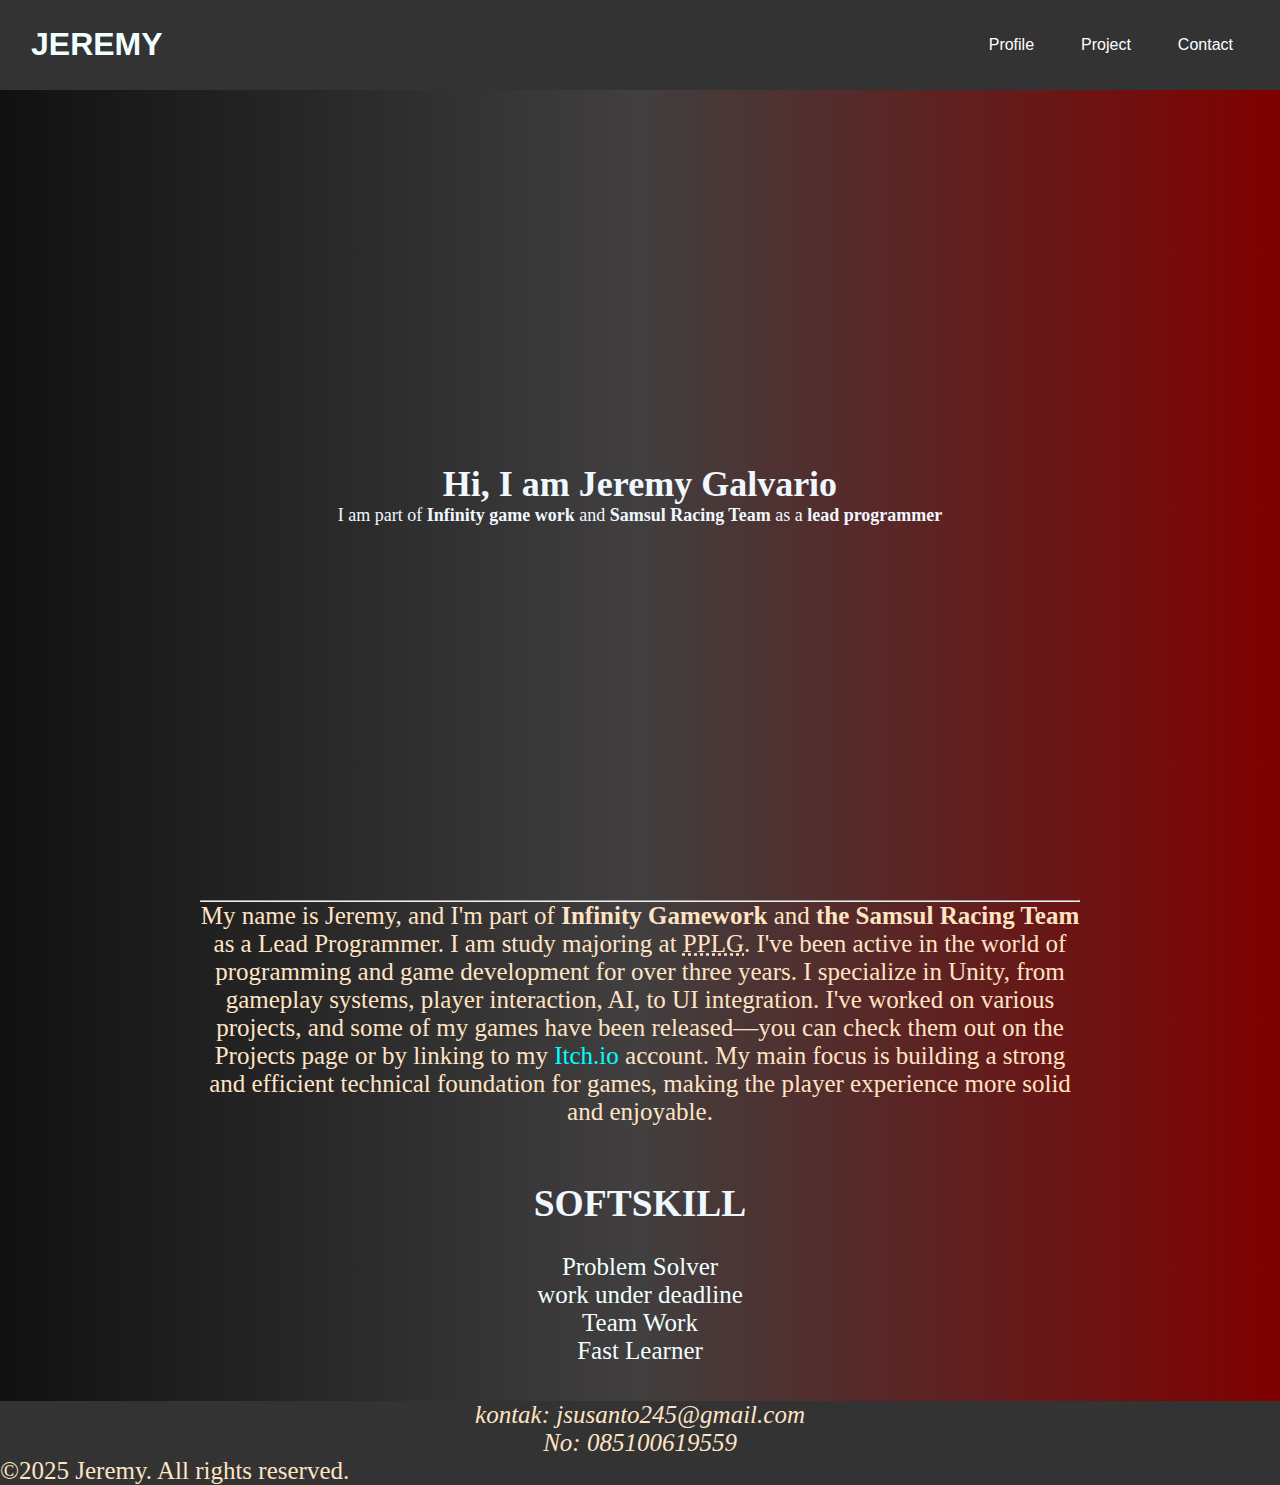
<file: index.html>
<!DOCTYPE html>
<html lang="en">
  <head>
    <meta charset="UTF-8" />
    <meta name="viewport" content="width=device-width, initial-scale=1.0" />
    <link rel="stylesheet" href="style.css" />
    <title>Portofolio</title>
  </head>
  <body>
    <header id="Header">
      <nav>
        <h1 class="HOME">JEREMY</h1>
        <ul class="hul">
          <li class="menu"><a href="#kontak">Contact</a></li>
          <li class="menu"><a href="project.html">Project</a></li>
          <li class="menu"><a href="index.html#profile">Profile</a></li>
        </ul>
      </nav>
    </header>

    <div class="prof">
      <section>
        <h1>Hi, I am Jeremy Galvario</h1>
        <p>
          I am part of <b>Infinity game work</b> and
          <b>Samsul Racing Team</b> as a <strong>lead programmer</strong>
        </p>
      </section>
    </div>
    <div class="penjelasan">
      <section id="profile">
        <hr />
        <p>
          My name is Jeremy, and I'm part of
          <strong>Infinity Gamework</strong> and
          <strong>the Samsul Racing Team</strong> as a Lead Programmer. I am
          study majoring at
          <abbr title="Pengembangan perangkat lunak dan game">PPLG</abbr>. I've
          been active in the world of programming and game development for over
          three years. I specialize in Unity, from gameplay systems, player
          interaction, AI, to UI integration. I've worked on various projects,
          and some of my games have been released—you can check them out on the
          Projects page or by linking to my
          <a href="https://remybilek.itch.io/" target="_blank">Itch.io </a
          >account. My main focus is building a strong and efficient technical
          foundation for games, making the player experience more solid and
          enjoyable.
        </p>
      </section>
    </div>

    <div>
      <section class="softskill">
        <br /><br />
        <h2 style="color: aliceblue">SOFTSKILL</h2>
        <br />
        <ul class="bul">
          <li>Problem Solver</li>
          <li>work under deadline</li>
          <li>Team Work</li>
          <li>Fast Learner</li>
        </ul>
      </section>
    </div>
    <br /><br />
    <footer id="kontak">
      <div class="foter">
        <address>kontak: jsusanto245@gmail.com</address>
        <address>No: 085100619559</address>
      </div>
      <p>&copy;2025 Jeremy. All rights reserved.</p>
    </footer>
  </body>
</html>
</file>
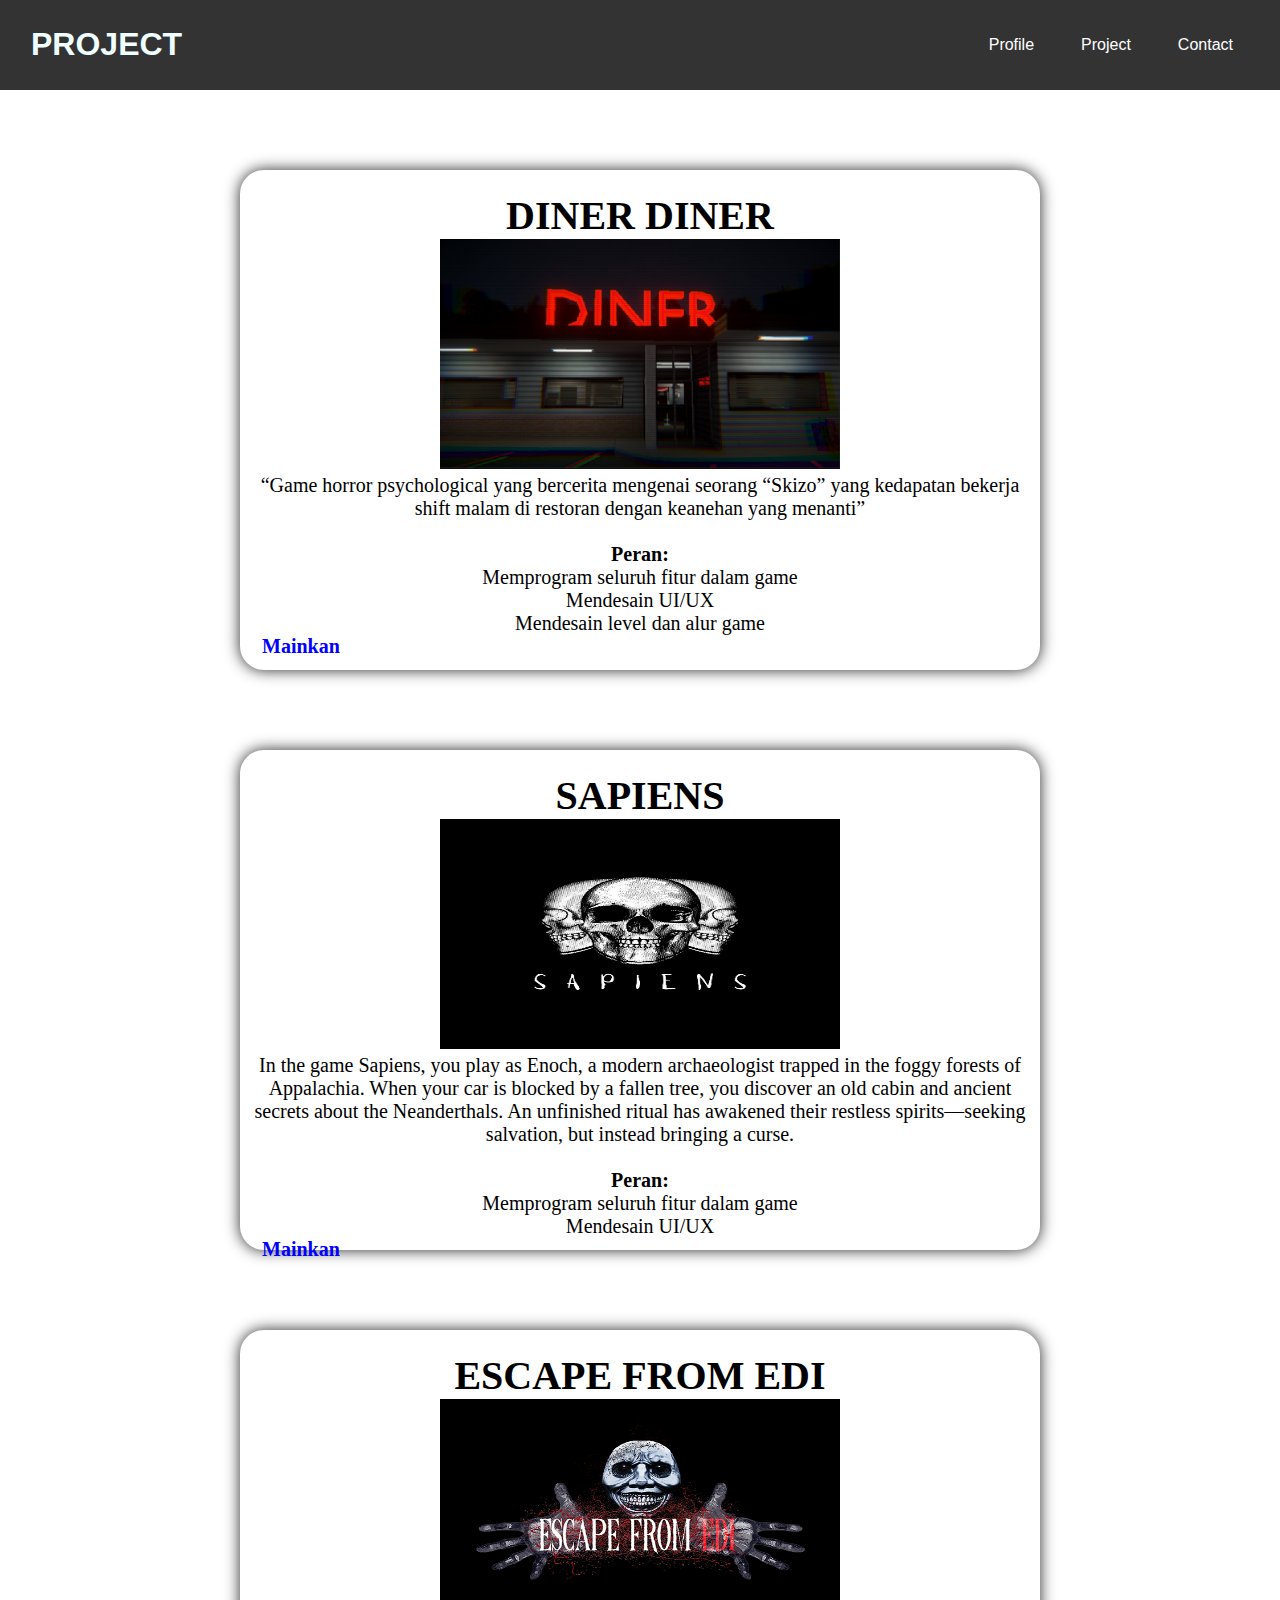
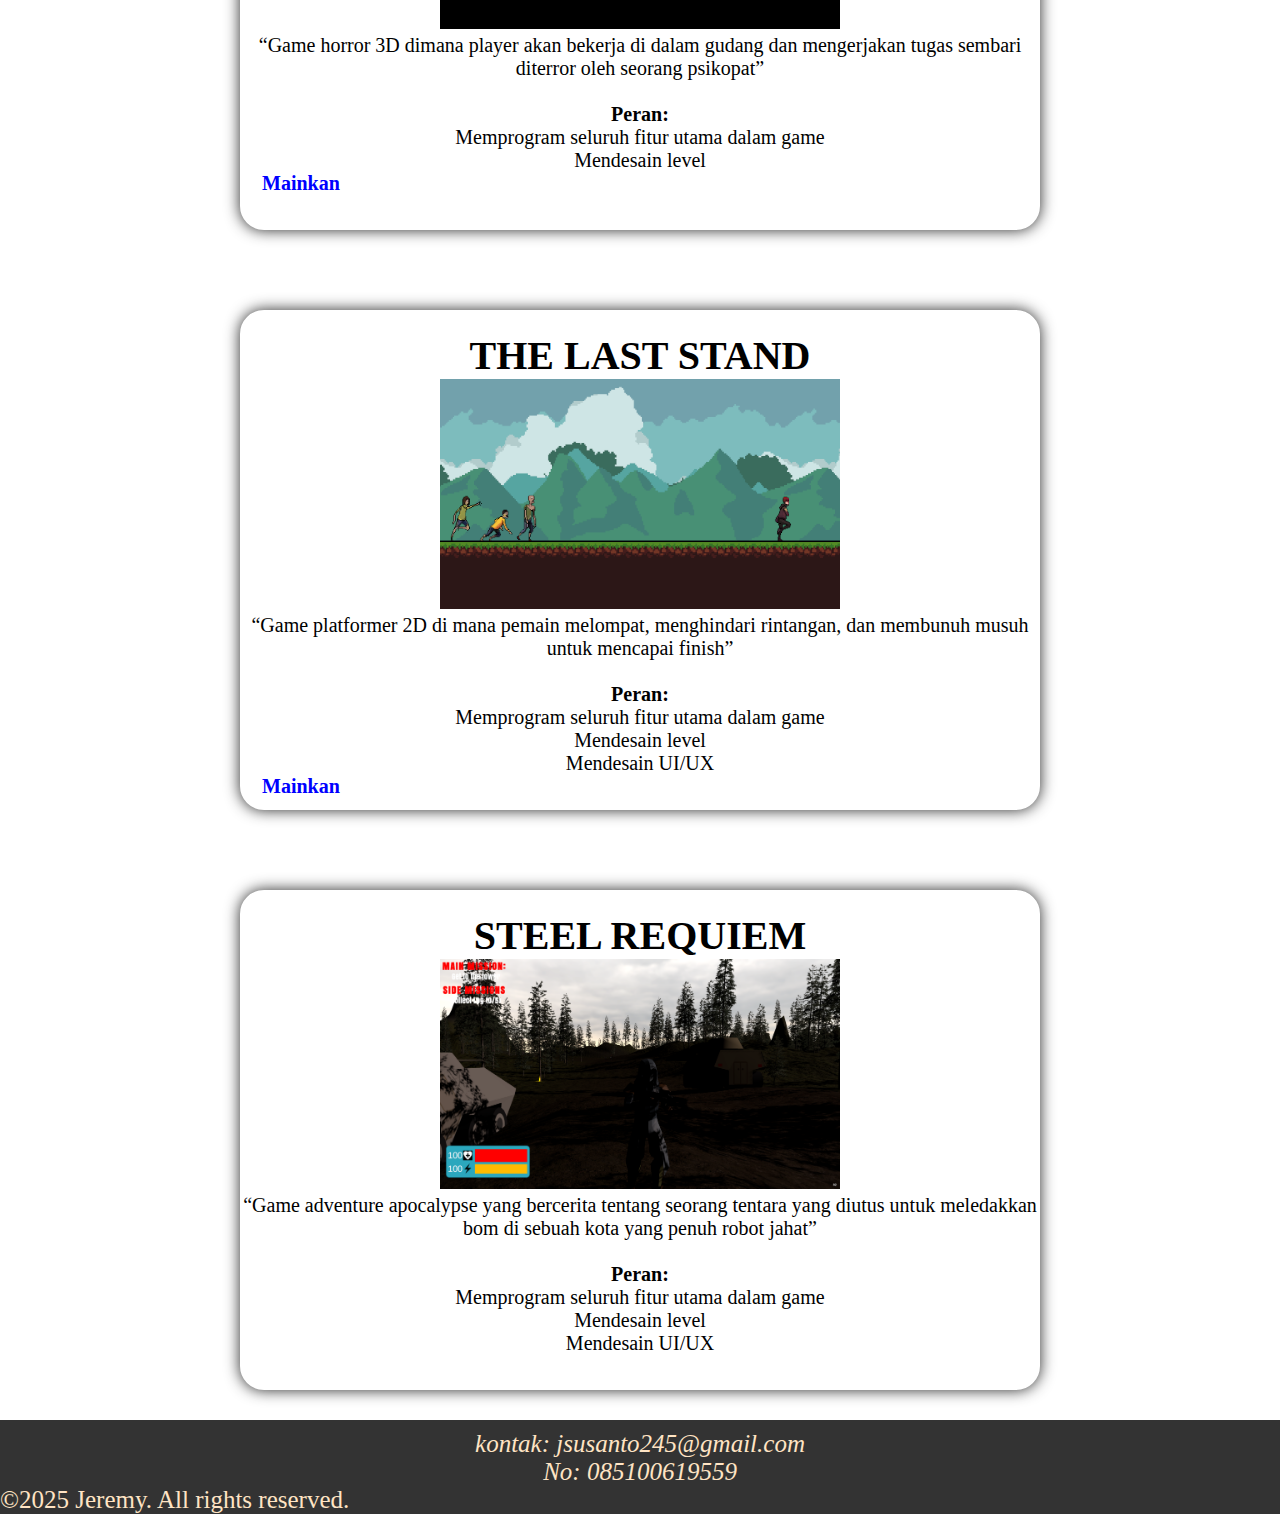
<file: project.html>
<!DOCTYPE html>
<html lang="en">
  <head>
    <meta charset="UTF-8" />
    <meta name="viewport" content="width=device-width, initial-scale=1.0" />
    <link rel="stylesheet" href="project.css" />
    <title>Project</title>
  </head>
  <body>
    <header id="Header">
      <nav>
        <h1 class="HOME">PROJECT</h1>
        <ul class="hul">
          <li class="menu"><a href="#kontak">Contact</a></li>
          <li class="menu"><a href="project.html">Project</a></li>
          <li class="menu"><a href="index.html">Profile</a></li>
        </ul>
      </nav>
    </header>

    <div class="card">
      <section>
        <h1>DINER DINER</h1>
        <img src="Gambar/Diner.png" alt="Diner Diner" />
        <p>
          “Game horror psychological yang bercerita mengenai seorang <q>Skizo</q>
          yang kedapatan bekerja shift malam di restoran dengan keanehan yang
          menanti”
          <ul style="list-style-type: none;">
            <br>
            <b>Peran:</b>
            <li>Memprogram seluruh fitur dalam game</li>
            <li>Mendesain UI/UX</li>
            <li>Mendesain level dan alur game</li>
          </ul>
        <b class="main">
        <a href="https://remybilek.itch.io/diner-diner" target="_blank">Mainkan</a>
        </b>
        </p>
      </section>
    </div>

    <div class="card">
      <section>
        <h1>SAPIENS</h1>
        <img src="Gambar/Sapien.jpg" alt="Sapiens" />
        <p>
            In the game Sapiens, you play as Enoch, a modern archaeologist trapped in
            the foggy forests of Appalachia. When your car is blocked by a fallen tree,
            you discover an old cabin and ancient secrets about the Neanderthals. An
            unfinished ritual has awakened their restless spirits—seeking salvation, but
            instead bringing a curse.
          <ul style="list-style-type: none;">
            <br>
            <b>Peran:</b>
            <li>Memprogram seluruh fitur dalam game</li>
            <li>Mendesain UI/UX</li>    
          </ul>
          <b class="main">
            <a href="https://iqbal-dovandra.itch.io/sapiens" target="_blank">Mainkan</a>
        </b>
        </p>
      </section>
    </div>

    <div class="card">
      <section>
        <h1>ESCAPE FROM EDI</h1>
        <img src="Gambar/efeee.jpg" alt="efe" />
        <p>
            “Game horror 3D dimana player akan bekerja di dalam gudang dan mengerjakan tugas sembari diterror oleh seorang psikopat”
          <ul style="list-style-type: none;">
            <br>
            <b>Peran:</b>
            <li>Memprogram seluruh fitur utama dalam game</li>
            <li>Mendesain level</li>    
          </ul>
          <b class="main">
            <a href="https://remybilek.itch.io/escape-from-edi" target="_blank">Mainkan</a>
        </b>
        </p>
      </section>
    </div>
    <div class="card">
      <section>
        <h1>THE LAST STAND</h1>
        <img src="Gambar/Screenshot 2024-05-12 215953.png" alt="TLS" />
        <p>
            “Game platformer 2D di mana pemain melompat, menghindari rintangan, dan membunuh musuh untuk mencapai finish”
          <ul style="list-style-type: none;">
            <br>
            <b>Peran:</b>
            <li>Memprogram seluruh fitur utama dalam game</li>
            <li>Mendesain level</li>
            <li>Mendesain UI/UX</li>
          </ul>
          <b class="main">
            <a href="https://bit.ly/TheLastStandJeremy" target="_blank">Mainkan</a>
        </b>
        </p>
      </section>
    </div>

    <div class="card">
      <section>
        <h1>STEEL REQUIEM</h1>
        <img src="Gambar/SteelRequiem.png" alt="Steel requiem" />
        <p>
            “Game adventure apocalypse yang bercerita tentang seorang tentara yang diutus untuk meledakkan bom di sebuah kota yang penuh robot jahat”
          <ul style="list-style-type: none;">
            <br>
            <b>Peran:</b>
            <li>Memprogram seluruh fitur utama dalam game</li>
            <li>Mendesain level</li>
            <li>Mendesain UI/UX</li>
          </ul>
        </p>
      </section>
    </div>
    <footer id="kontak">
      <div class="foter">
        <address>kontak: jsusanto245@gmail.com</address>
        <address>No: 085100619559</address>
      </div>
      <p>&copy;2025 Jeremy. All rights reserved.</p>
    </footer>
  </body>
</html>
</file>
<file: style.css>
*{
  padding: 0;
  margin: 0%;
  box-sizing: border-box;
}
header{
  position: sticky;
  top: 0%;
  line-height: 1.6;
  font-family: Arial, Helvetica, sans-serif;
  background-color: #333333;
  width: 100%;
  padding: 1rem;
}
body{
  background: linear-gradient(to right, #111, #413f3f, maroon);
}
nav{
  display: flex;
  justify-content: space-between;
  align-items: center;
}
.hul{
  margin: 0%;
  padding: 0%;
  overflow: hidden;
  list-style-type: none;
}
li.menu{
  float: right;
  padding-right: 15px;
}
div.menuu{
  padding: 0px 40px 0px;
}
li a{
  display: block;
  color: white;
  text-align: center;
  padding: 16px;
  text-decoration: none;
}
li a:hover{
  color: aquamarine;
  background-color:darkgray;
  border-radius: 3px;
}
.HOME{
  float: left;
  color: azure;
  padding-left: 15px;
}
.prof {
  color: aliceblue;
  font-size: large;
  display: flex;
  align-items: center;
  justify-content: center;
  height: 90vh;
  text-align: center;
}
div.penjelasan{
  text-align: center;
  padding: 0px 200px 0px;
  font-size: 25px;
  color:bisque;
}
div.penjelasan p a{
  text-decoration: none;
  color: aqua;
}
.softskill{
  font-size: 25px;
  color: azure;
  text-align: center;
}
.bul{
  list-style-type: disc;
}
.foter{
  text-align: center;
}
footer{
  font-size: 25px;
  background-color: #333333;
  color: bisque;
}
</file>
<file: project.css>
*{
  padding: 0;
  margin: 0%;
  box-sizing: border-box;
}
header{
  position: sticky;
  top: 0%;
  line-height: 1.6;
  font-family: Arial, Helvetica, sans-serif;
  background-color: #333333;
  width: 100%;
  padding: 1rem;
}
nav{
  display: flex;
  justify-content: space-between;
  align-items: center;
}
.hul{
  margin: 0%;
  padding: 0%;
  overflow: hidden;
  list-style-type: none;
}
li.menu{
  float: right;
  padding-right: 15px;
}
div.menuu{
  padding: 0px 40px 0px;
}
li a{
  display: block;
  color: white;
  text-align: center;
  padding: 16px;
  text-decoration: none;
}
li a:hover{
  color: aquamarine;
  background-color:darkgray;
  border-radius: 3px;
}
.HOME{
  float: left;
  color: azure;
  padding-left: 15px;
}
.card{
    display: flex;
    margin-top: 5rem;
    justify-self: center;
    text-align: center;
    border: 2px solid #fff;
    background-color: #fff;
    border-radius: 1.5rem;
    width: 800px;
    height: 500px;
    box-shadow: 0 0 15px rgb(40, 40, 40);
    font-size: 20px;
}
.card h1{
    padding-top: 20px;
}
.card img{
    width: 400px;
    height: 230px;
}
.main{
    float: left;
    padding-left: 20px;
}
.main a{
    text-decoration: none;
    color: blue;
}
.main a:hover{
    color: maroon;
}
.foter{
  text-align: center;
}
footer{
  font-size: 25px;
  background-color: #333333;
  color: bisque;
  padding-top: 10px;
  margin-top: 30px;
}
</file>
